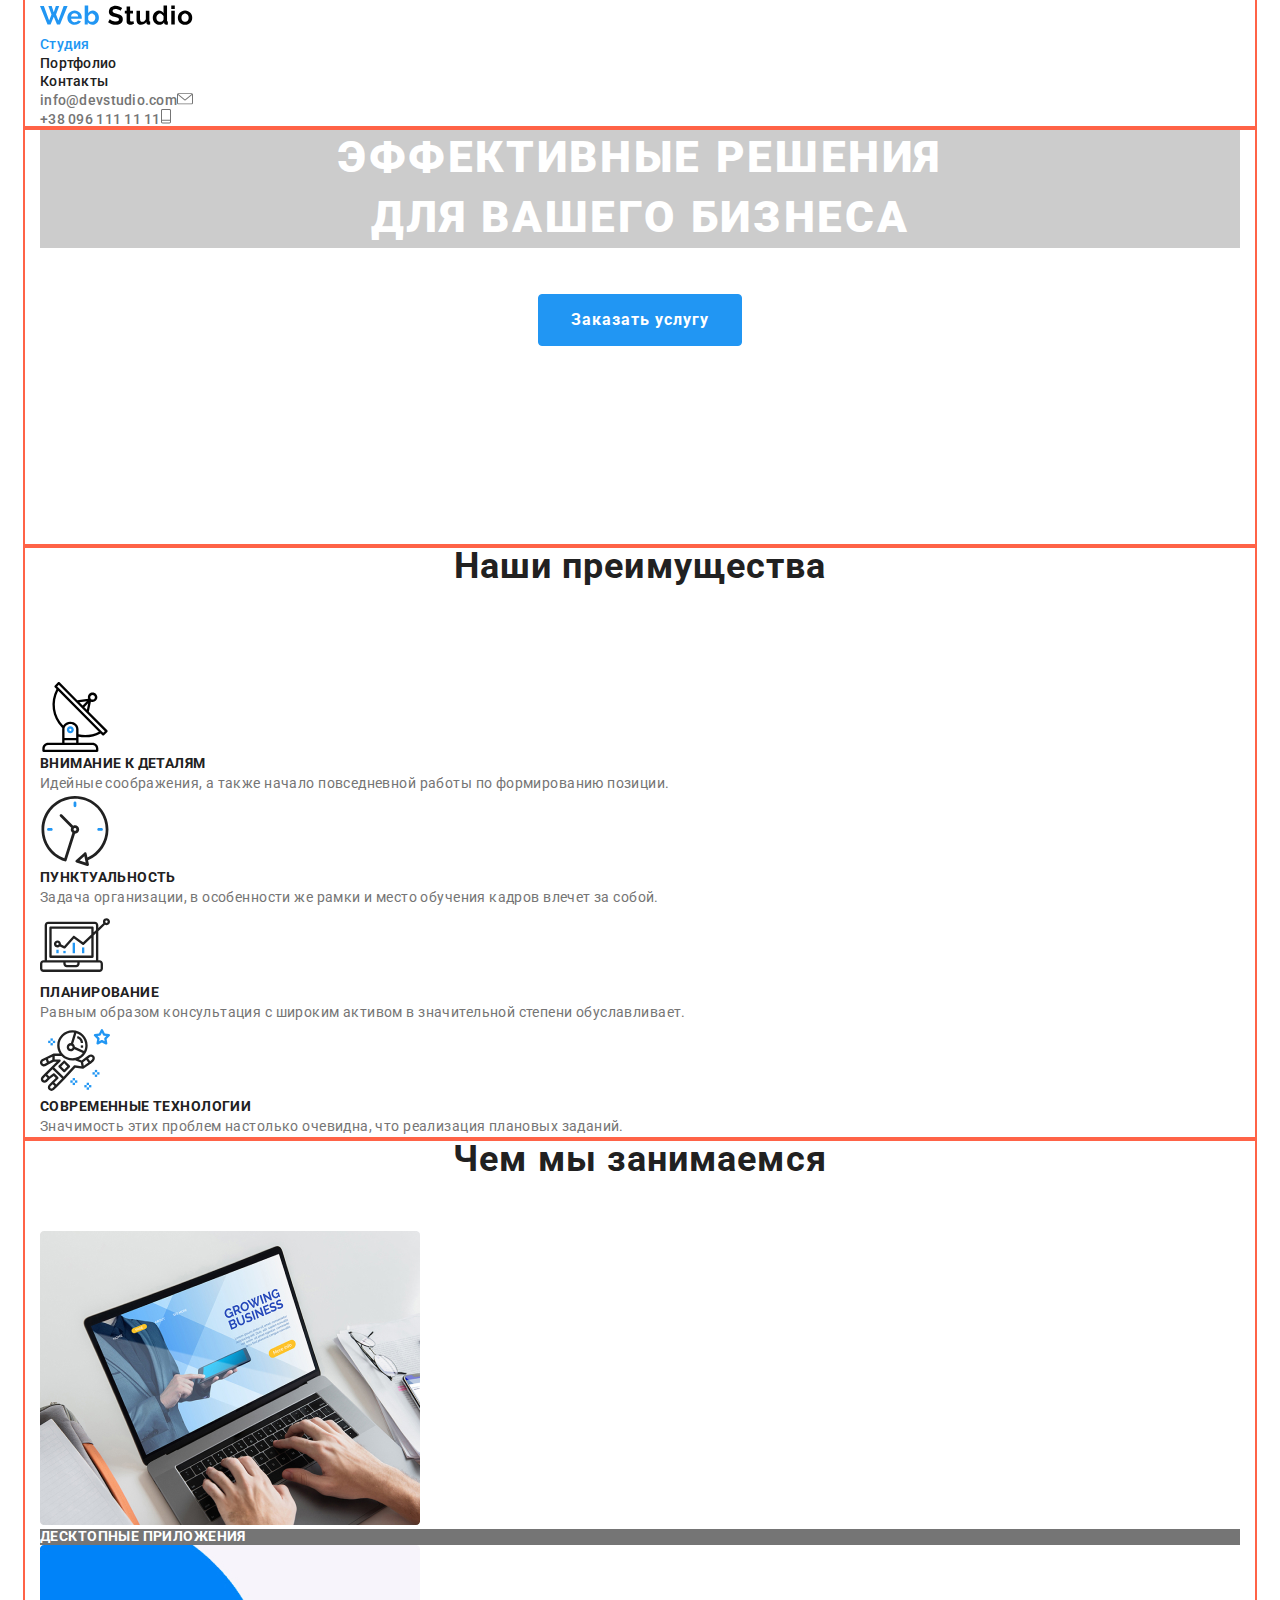
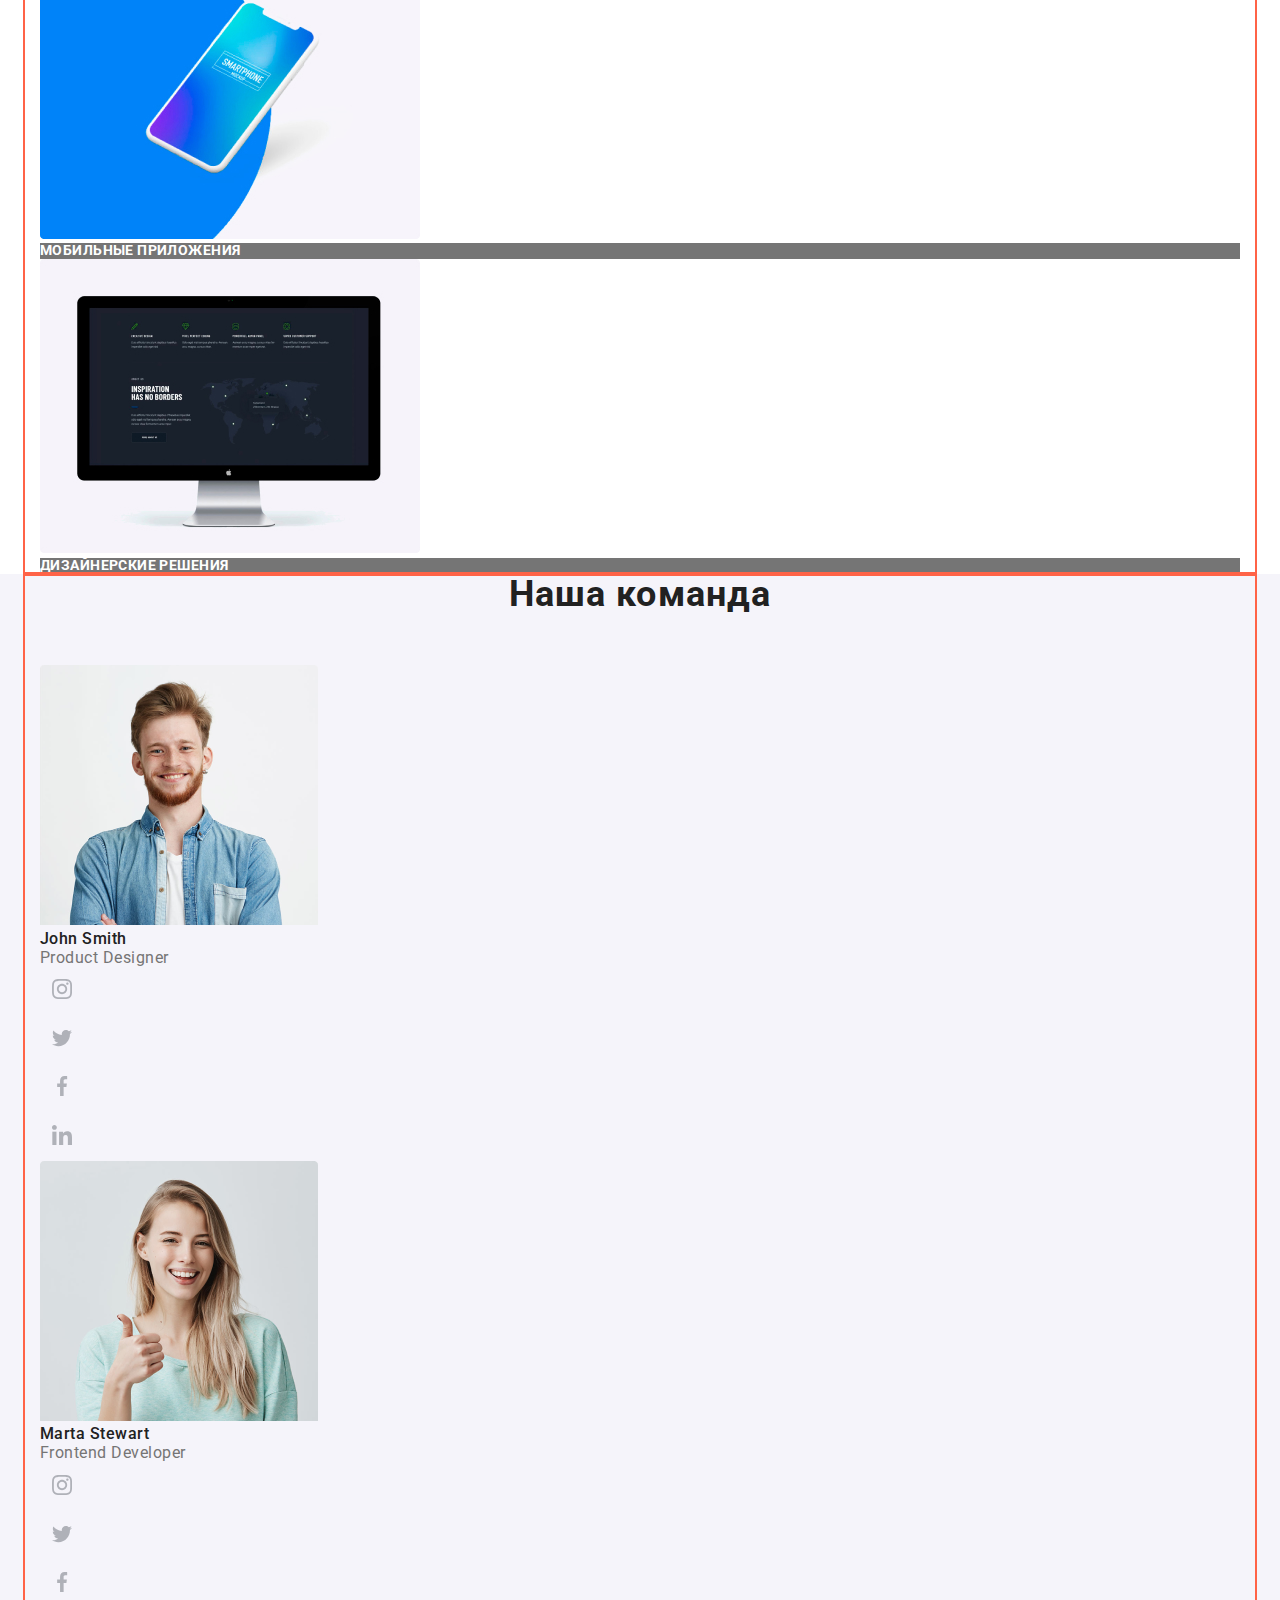
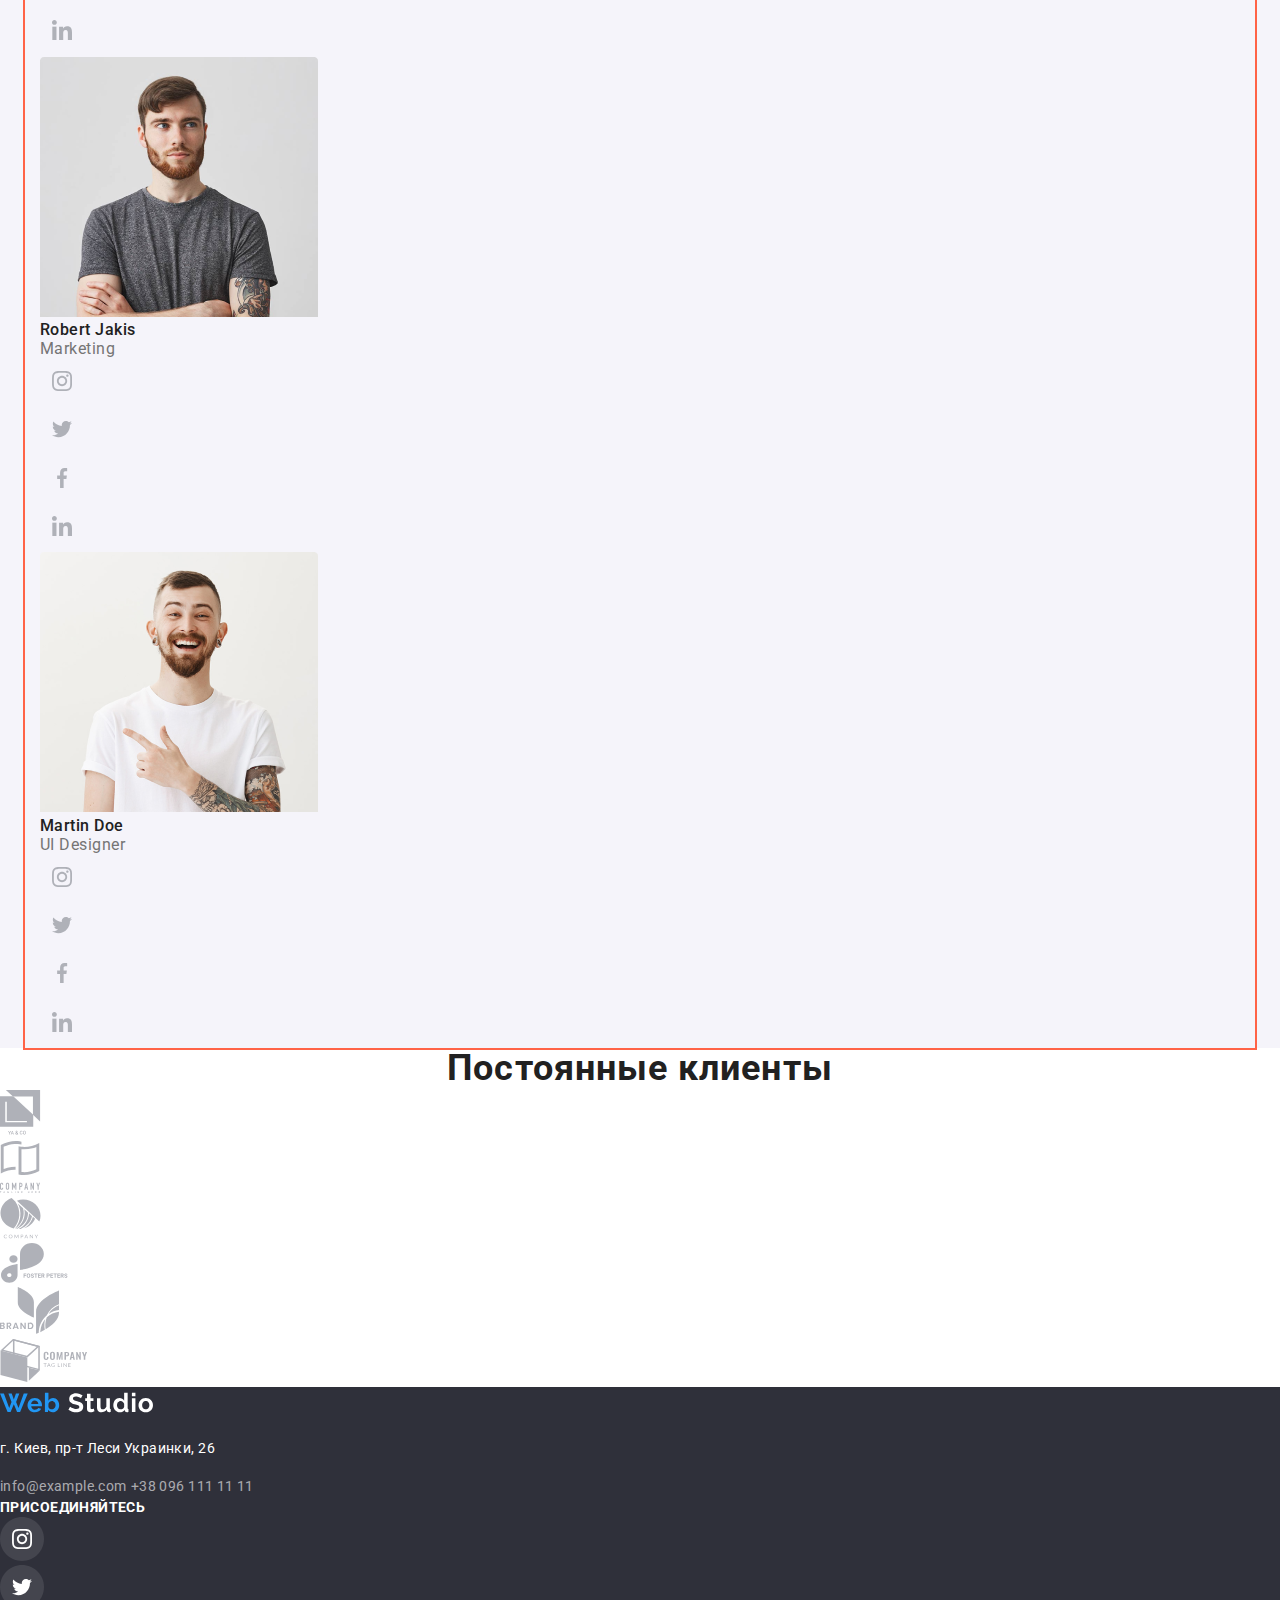
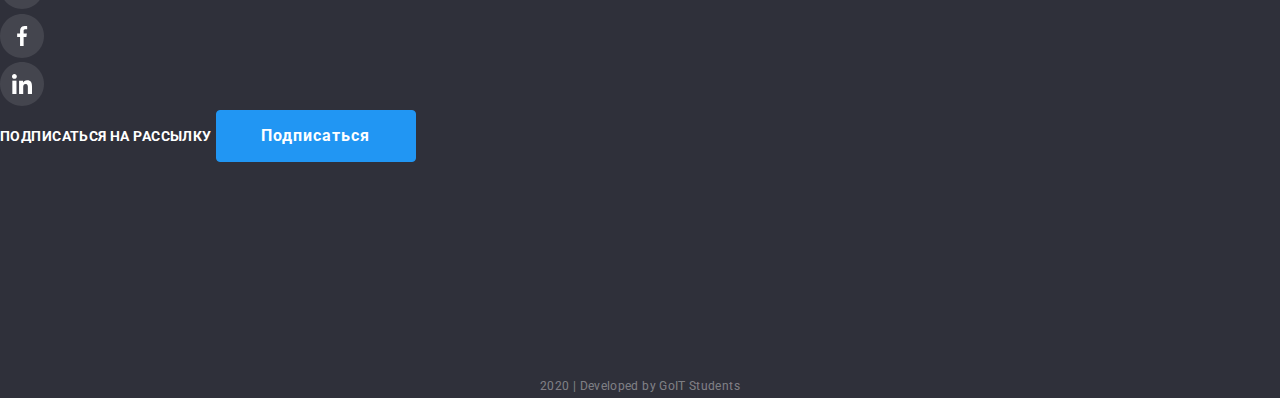
<file: index.html>
<!DOCTYPE html>
<html lang="ru">
  <head>
    <meta charset="UTF-8" />
    <meta name="viewport" content="width=device-width, initial-scale=1.0" />
    <title>Web Studio</title>
    <link href="https://fonts.googleapis.com/css2?family=Roboto:wght@400;500;700;900&display=swap" rel="stylesheet">
    <link rel="stylesheet" href="https://cdnjs.cloudflare.com/ajax/libs/modern-normalize/0.6.0/modern-normalize.min.css">
    <link rel="stylesheet" href="./css/styles.css">
  </head>
  <body>
    <header class="page-header">
      <div class="container">
        <nav>
          <a href="./index.html" class="logo">
            <img src="./images/Web Studio.svg" alt="Логотип компании" width="153" height="31"/>
          </a>

          <ul class="site-nav">
            <li><a href="./index.html" class="link current">Студия</a></li>
            <li><a href="./portfolio.html" class="link">Портфолио</a></li>
            <li><a href="#" class="link">Контакты</a></li>
          </ul>
        </nav>
        <ul>
          <li>
            <a href="mailto:info@devstudio.com" class="contacts-link">
              info@devstudio.com<img src="./images/mail.svg" alt="Иконка почты"/>
            </a>
          </li>
          <li>
            <a href="tel:+380961111111" class="contacts-link">
              +38 096 111 11 11<img src="./images/phone.svg" alt="Иконка телефона"/>
            </a>
          </li>
        </ul>
      </div>
    </header>

    <main>
      <section class="hero">
        <div class="container">
          <h1 class="hero-title">
            эффективные решения <br />
            для вашего бизнеса
          </h1>
          <a href="#" class="button">Заказать услугу</a>
        </div>
      </section>
      

      <section class="section">
        <div class="container">
          <h2 class="section-title">Наши преимущества</h2>

          <ul class="feature-list">
            <li>
              <img src="./images/antenna 1.svg" alt="Локатор">
              <h3 class="title">Внимание к деталям</h3>
              <p class="subtitle">
                Идейные соображения, а также начало повседневной работы по
                формированию позиции.
              </p>
            </li>
            <li>
              <img src="./images/clock 1.svg" alt="Часы">
              <h3 class="title">Пунктуальность</h3>
              <p class="subtitle">
                Задача организации, в особенности же рамки и место обучения кадров
                влечет за собой.
              </p>
            </li>
            <li>
              <img src="./images/diagram 1.svg" alt="Диаграма">
              <h3 class="title">Планирование</h3>
              <p class="subtitle">
                Равным образом консультация с широким активом в значительной
                степени обуславливает.
              </p>
            </li>
            <li>
              <img src="./images/astronaut 1.svg" alt="Астронавт">
              <h3 class="title">Современные технологии</h3>
              <p class="subtitle">
                Значимость этих проблем настолько очевидна, что реализация
                плановых заданий.
              </p>
            </li>
          </ul>
        </div>
      </section>
     
      <section class="section">
        <div class="container">
          <h2 class="section-title work">Чем мы занимаемся</h2>

          <ul class="work-list">
            <li>
              <a href="#">
                <img src="./images/notebook.jpg" alt="Включенный ноутбук" width="380" height="294"/>
              </a>

              <h3 class="title">Десктопные приложения</h3>
            </li>
            <li>
              <a href="#">
                <img src="./images/smartphone.jpg" alt="Смартфон" width="380" height="294"/>
              </a>

              <h3 class="title">Мобильные приложения</h3>
            </li>
            <li>
              <a href="#">
                <img src="./images/desktop.jpg" alt="Десктоп" width="380" height="294"/>
              </a>

              <h3 class="title">Дизайнерские решения</h3>
            </li>
          </ul>
        </div> 
      </section>
      

      <section class="section team-section">
        <div class="container">
          <h2 class="section-title">Наша команда</h2>

          <ul class="team-list">
            <li>
              <a href="#">
                <img src="./images/John.png" alt="Фото Джона" width="278" height="260"/>
              </a>

              <h3 class="title">John Smith</h3>
              <p class="subtitle">Product Designer</p>

              <ul>
                <li>
                  <a href="#" aria-label="Ссылка на Instagram">
                    <img src="./images/insta1.svg" alt="Инстаграмм">
                  </a>
                </li>
                <li>
                  <a href="#" aria-label="Ссылка на Twitter">
                    <img src="./images/twitter1.svg" alt="Твиттер">
                  </a>
                </li>
                <li>
                  <a href="#" aria-label="Ссылка на Facebook">
                    <img src="./images/facebook1.svg" alt="Фейсбук">
                  </a>
                </li>
                <li>
                  <a href="#" aria-label="Ссылка на LinkedIn">
                    <img src="./images/linkedin1.svg" alt="Линкедин">
                  </a>
                </li>
              </ul>
            </li>
            <li>
              <a href="#">
                <img src="./images/Marta Stewart.png" alt="Фото Марты" width="278" height="260"/>
              </a>

              <h3 class="title">Marta Stewart</h3>
              <p class="subtitle">Frontend Developer</p>

              <ul>
                <li>
                  <a href="#" aria-label="Ссылка на Instagram">
                    <img src="./images/insta1.svg" alt="Инстаграмм">
                  </a>
                </li>
                <li>
                  <a href="#" aria-label="Ссылка на Twitter">
                    <img src="./images/twitter1.svg" alt="Твиттер">
                  </a>
                </li>
                <li>
                  <a href="#" aria-label="Ссылка на Facebook">
                    <img src="./images/facebook1.svg" alt="Фейсбук">
                  </a>
                </li>
                <li>
                  <a href="#" aria-label="Ссылка на LinkedIn">
                    <img src="./images/linkedin1.svg" alt="Линкедин">
                  </a>
                </li>
              </ul>
            </li>
            <li>
              <a href="#">
                <img src="./images/Robert Jakis.png" alt="Фото Роберта" width="278" height="260"/>
              </a>

              <h3 class="title">Robert Jakis</h3>
              <p class="subtitle">Marketing</p>

              <ul>
                <li>
                  <a href="#" aria-label="Ссылка на Instagram">
                    <img src="./images/insta1.svg" alt="Инстаграмм">
                  </a>
                </li>
                <li>
                  <a href="#" aria-label="Ссылка на Twitter">
                    <img src="./images/twitter1.svg" alt="Твиттер">
                  </a>
                </li>
                <li>
                  <a href="#" aria-label="Ссылка на Facebook">
                    <img src="./images/facebook1.svg" alt="Фейсбук">
                  </a>
                </li>
                <li>
                  <a href="#" aria-label="Ссылка на LinkedIn">
                    <img src="./images/linkedin1.svg" alt="Линкедин">
                  </a>
                </li>
              </ul>
            </li>
            <li>
              <a href="#">
                <img src="./images/Martin Doe.png" alt="Фото Мартина" width="278" height="260"/>
              </a>

              <h3 class="title">Martin Doe</h3>
              <p class="subtitle">UI Designer</p>

              <ul>
                <li>
                  <a href="#" aria-label="Ссылка на Instagram">
                    <img src="./images/insta1.svg" alt="Инстаграмм">
                  </a>
                </li>
                <li>
                  <a href="#" aria-label="Ссылка на Twitter">
                    <img src="./images/twitter1.svg" alt="Твиттер">
                  </a>
                </li>
                <li>
                  <a href="#" aria-label="Ссылка на Facebook">
                    <img src="./images/facebook1.svg" alt="Фейсбук">
                  </a>
                </li>
                <li>
                  <a href="#" aria-label="Ссылка на LinkedIn">
                    <img src="./images/linkedin1.svg" alt="Линкедин">
                  </a>
                </li>
              </ul>
            </li>
          </ul>
        </div>
      </section>

      <section class="section">
        <h2 class="section-title">Постоянные клиенты</h2>

        <ul class="customer-list">
          <li>
            <a href="#">
              <img src="./images/logo 1.svg" alt="YA & CO" width="44" height="47"/>
            </a>
          </li>
          <li>
            <a href="#">
              <img src="./images/logo 2.svg" alt="#" width="40" height="52"/>
            </a>
          </li>
          <li>
            <a href="#">
              <img src="./images/logo 3.svg" alt="#" width="41" height="41"/>
            </a>
          </li>
          <li>
            <a href="#">
              <img src="./images/logo 4.svg" alt="#" width="82" height="40"/>
            </a>
          </li>
          <li>
            <a href="#">
              <img src="./images/logo 5.svg" alt="#" width="59" height="47"/>
            </a>
          </li>
          <li>
            <a href="#">
              <img src="./images/logo 6.svg" alt="#" width="88" height="44"/>
            </a>
          </li>
        </ul>
      </section>
    </main>

    <footer class="footer">
      <div>
        <a href="#">
          <img src="./images/Web Studio2.svg" alt="Логотип компании" width="153" height="31"/>
        </a>

        <address>
          <p class="footer-address">г. Киев, пр-т Леси Украинки, 26</p>
          <a href="mailto:info@example.com" class="footer-link">info@example.com</a>
          <a href="tel:+380961111111" class="footer-link">+38 096 111 11 11</a>
        </address>
      </div>

      <div>
        <b class="footer-title">присоединяйтесь</b>

        <ul class="socials">
          <li>
            <a href="#" aria-label="Ссылка на Instagram">
              <img src="./images/insta2.svg" alt="Инстаграмм">
            </a>
          </li>
          <li>
            <a href="#" aria-label="Ссылка на Twitter">
              <img src="./images/twitter2.svg" alt="Твиттер">
            </a>
          </li>
          <li>
            <a href="#" aria-label="Ссылка на Facebook">
              <img src="./images/facebook2.svg" alt="Фейсбук">
            </a>
          </li>
          <li>
            <a href="#" aria-label="Ссылка на LinkedIn">
              <img src="./images/linkedin2.svg" alt="Линкедин">
            </a>
          </li>
        </ul>
      </div>

      <div>
        <b class="footer-title">подписаться на рассылку</b>
        <a href="#" class="button"> Подписаться</a>
      </div>

      <p class="copy">2020 | Developed by GoIT Students</p>
    </footer>
  </body>
</html>
</file>
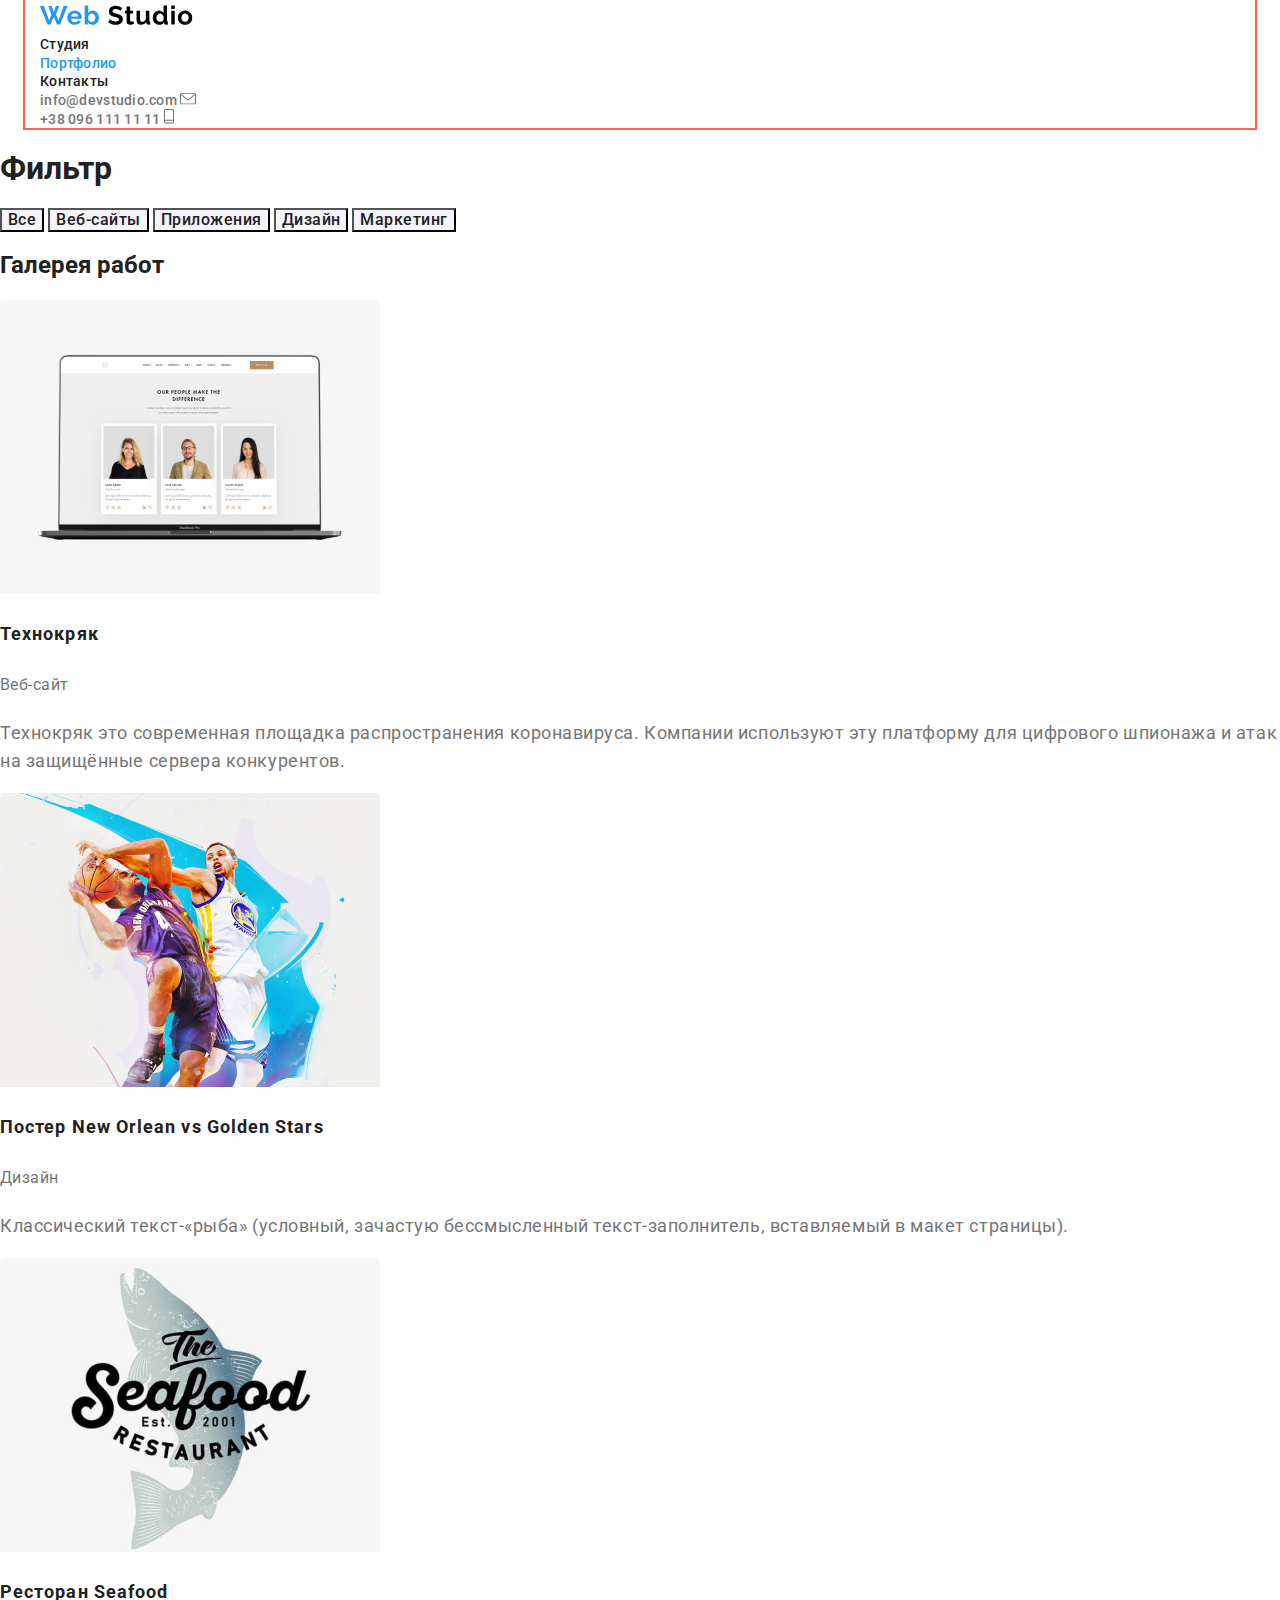
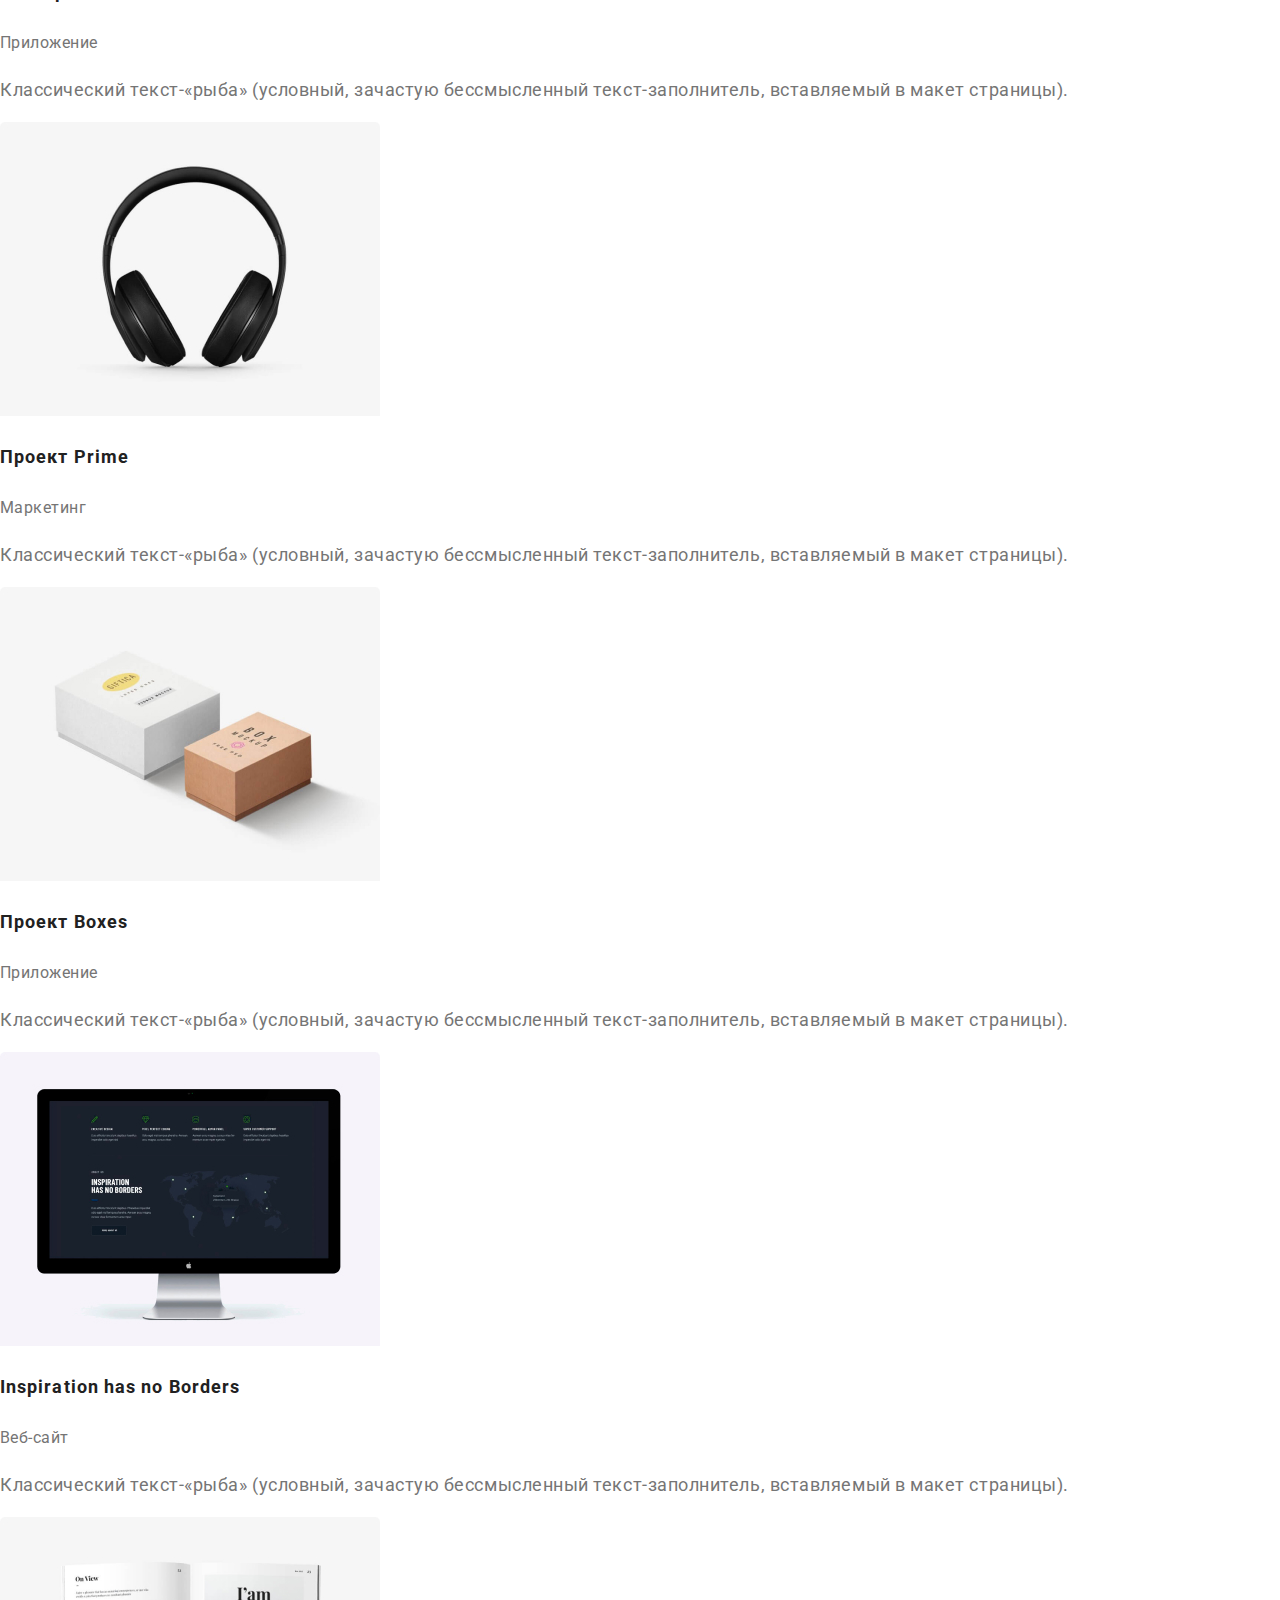
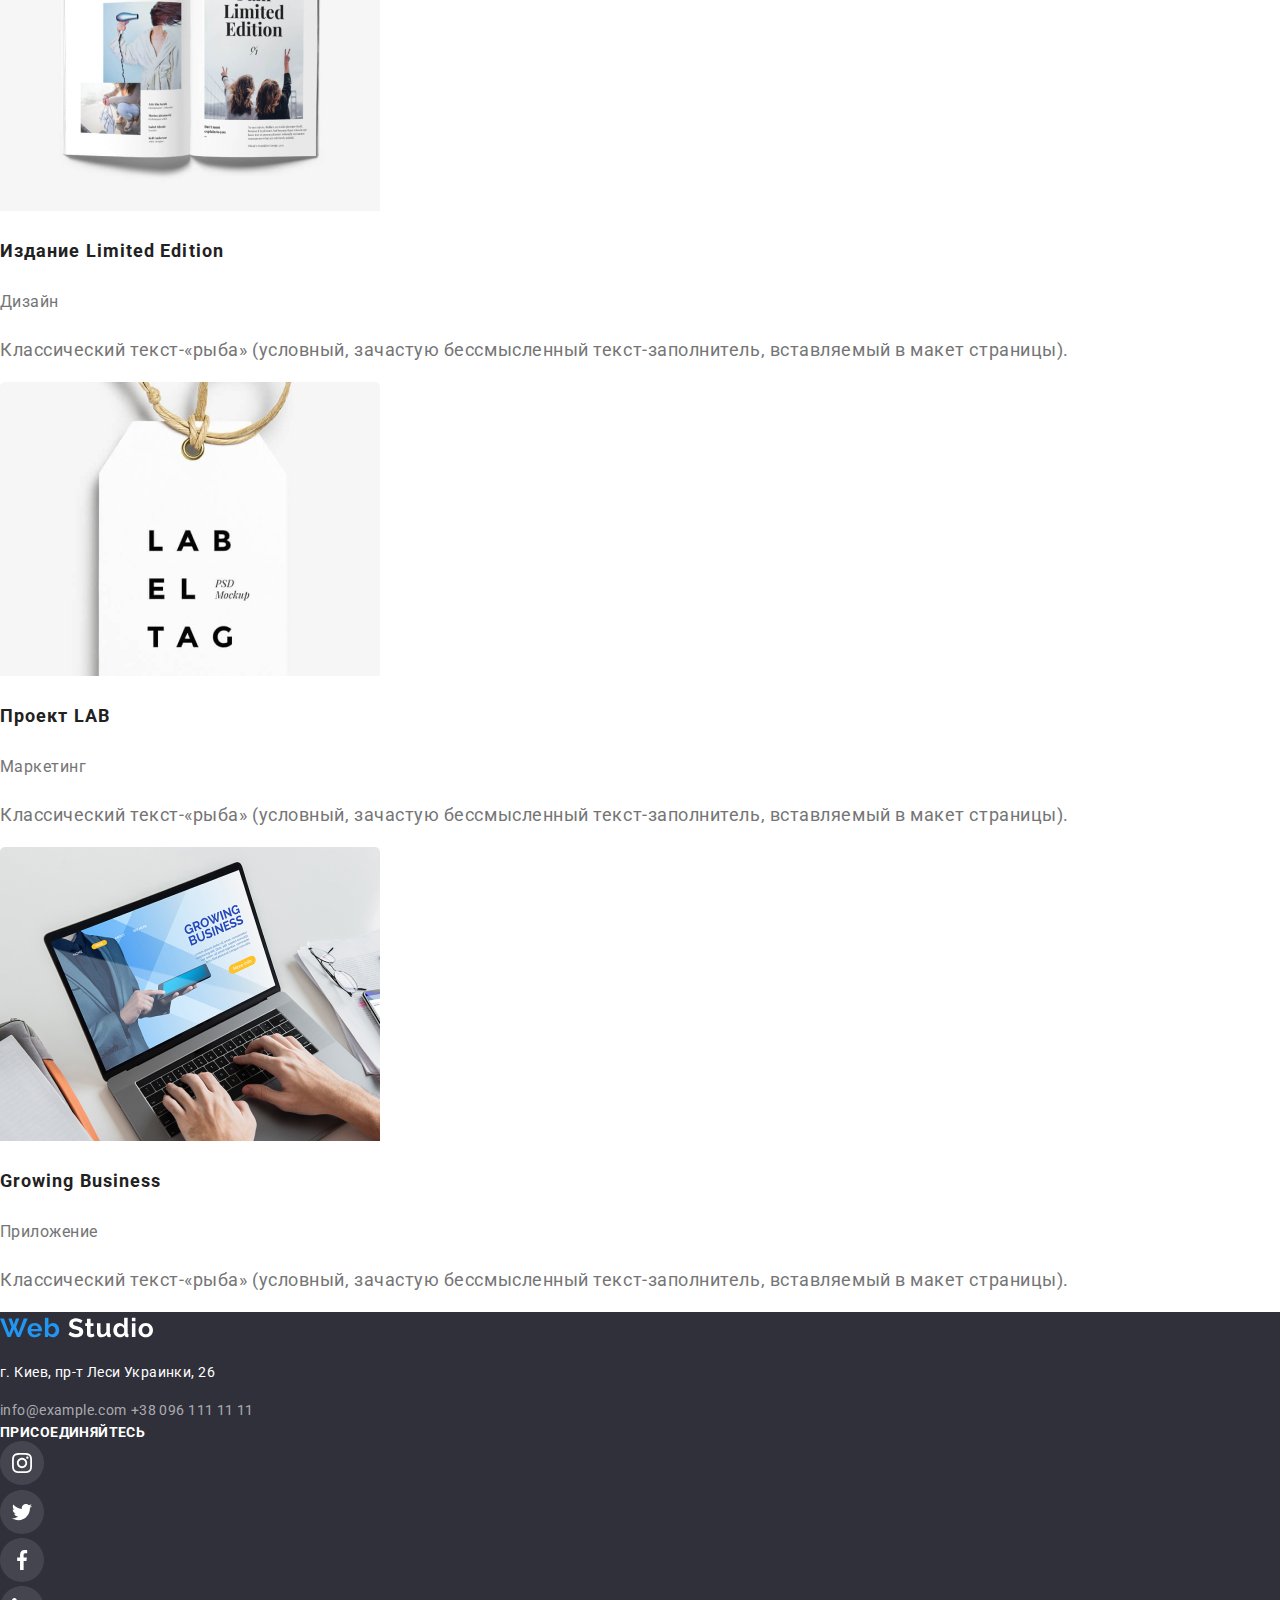
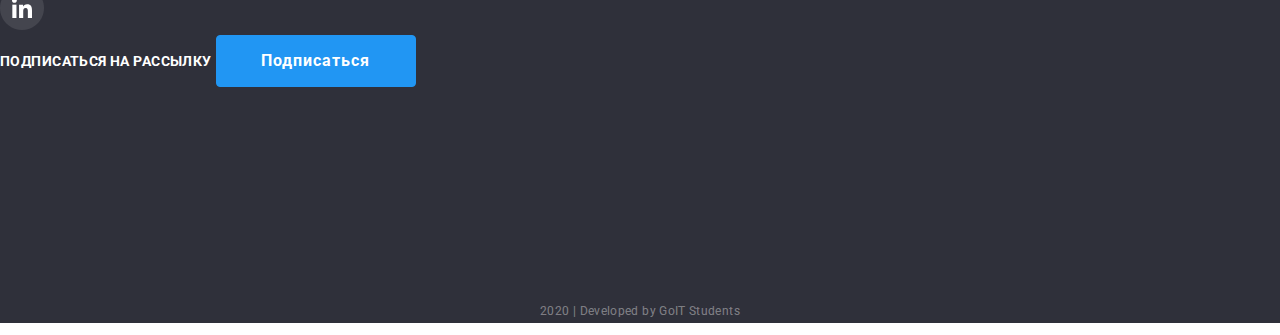
<file: portfolio.html>
<!DOCTYPE html>
<html lang="ru">
  <head>
    <meta charset="UTF-8" />
    <meta name="viewport" content="width=device-width, initial-scale=1.0" />
    <title>Portfilio</title>
    <link href="https://fonts.googleapis.com/css2?family=Roboto:wght@400;500;700;900&display=swap" rel="stylesheet">
    <link rel="stylesheet" href="https://cdnjs.cloudflare.com/ajax/libs/modern-normalize/0.6.0/modern-normalize.min.css">
    <link rel="stylesheet" href="./css/styles.css">
  </head>
  <body>
    <header class="page-header">
      <div class="container">
        <nav>
          <a href="./index.html" class="logo">
            <img src="./images/Web Studio.svg" alt="Логотип компании" width="153" height="31"/>
          </a>

          <ul class="site-nav">
            <li><a href="./index.html" class="link">Студия</a></li>
            <li><a href="./portfolio.html" class="link current">Портфолио</a></li>
            <li><a href="#" class="link">Контакты</a></li>
          </ul>
        </nav>

        <ul>
          <li>
            <a href="mailto:info@devstudio.com" class="contacts-link"
              >info@devstudio.com
              <img src="./images/mail.svg" alt="Иконка почты"/>
            </a>

          </li>
          <li>
            <a href="tel:+380961111111" class="contacts-link"
              >+38 096 111 11 11
              <img src="./images/phone.svg" alt="Иконка телефона"/>
            </a>
          </li>
        </ul>
      </div>
    </header>

    <main>
        <section class="section"></section>
          <div>
              <h1>Фильтр</h1>

                  <button type="button">Все</button>
                  <button type="button">Веб-сайты</button>
                  <button type="button">Приложения</button>
                  <button type="button">Дизайн</button>
                  <button type="button">Маркетинг</button>
          </div>

          <div>
            <h2>Галерея работ</h2>
            <ul class="prodject-list">
                <li>
                  <a href="#" class="link">
                    <img src="./images/Технокряк.jpg" alt="" width="380"
                    height="294">
                    <h3 class="prodject-title">Технокряк</h3>
                    <p class="subtitle">Веб-сайт</p>
                    <p class="text">Технокряк это современная площадка распространения коронавируса. Компании используют эту платформу для цифрового шпионажа и атак на защищённые сервера конкурентов.</p>
                  </a>
                </li>
                <li>
                  <a href="#" class="link">
                    <img src="./images/Постер.jpg" alt="" width="380"
                    height="294">
                    <h3 class="prodject-title">Постер New Orlean vs Golden Stars</h3>
                    <p class="subtitle">Дизайн</p>
                    <p class="text">Классический текст-«рыба» (условный, зачастую бессмысленный текст-заполнитель, вставляемый в макет страницы).</p>
                  </a>  
                </li>
                <li>
                  <a href="#" class="link">
                    <img src="./images/Ресторан.jpg" alt="" width="380"
                    height="294">
                    <h3 class="prodject-title">Ресторан Seafood</h3>
                    <p class="subtitle">Приложение</p>
                    <p class="text">Классический текст-«рыба» (условный, зачастую бессмысленный текст-заполнитель, вставляемый в макет страницы).</p>
                  </a>
                </li>
                <li>
                  <a href="#" class="link">
                    <img src="./images/Проект Прайм.jpg" alt="" width="380"
                    height="294">
                    <h3 class="prodject-title">Проект Prime</h3>
                    <p class="subtitle">Маркетинг</p>
                    <p class="text">Классический текст-«рыба» (условный, зачастую бессмысленный текст-заполнитель, вставляемый в макет страницы).</p>
                  </a>
                </li>
                <li>
                  <a href="#" class="link">
                    <img src="./images/Проект коробка.jpg" alt="" width="380"
                    height="294">
                    <h3 class="prodject-title">Проект Boxes</h3>
                    <p class="subtitle">Приложение</p>
                    <p class="text">Классический текст-«рыба» (условный, зачастую бессмысленный текст-заполнитель, вставляемый в макет страницы).</p>
                  </a>
                </li>
                <li>
                  <a href="#" class="link">
                    <img src="./images/inspirations.jpg" alt="" width="380"
                    height="294">
                    <h3 class="prodject-title">Inspiration has no Borders</h3>
                    <p class="subtitle">Веб-сайт</p>
                    <p class="text">Классический текст-«рыба» (условный, зачастую бессмысленный текст-заполнитель, вставляемый в макет страницы).</p>
                  </a>
                </li>
                <li>
                  <a href="#" class="link">
                    <img src="./images/Издание.jpg" alt="" width="380"
                    height="294">
                    <h3 class="prodject-title">Издание Limited Edition</h3>
                    <p class="subtitle">Дизайн</p>
                    <p class="text">Классический текст-«рыба» (условный, зачастую бессмысленный текст-заполнитель, вставляемый в макет страницы).</p>
                  </a>
                </li>
                <li>
                  <a href="#" class="link">
                    <img src="./images/Проект лаб.jpg" alt="" width="380"
                    height="294">
                    <h3 class="prodject-title">Проект LAB</h3>
                    <p class="subtitle">Маркетинг</p>
                    <p class="text">Классический текст-«рыба» (условный, зачастую бессмысленный текст-заполнитель, вставляемый в макет страницы).</p>
                  </a>
                </li>
                <li>
                  <a href="#" class="link">
                    <img src="./images/Бизнес.jpg" alt="" width="380"
                    height="294">
                    <h3 class="prodject-title">Growing Business</h3>
                    <p class="subtitle">Приложение</p>
                    <p class="text">Классический текст-«рыба» (условный, зачастую бессмысленный текст-заполнитель, вставляемый в макет страницы).</p>
                  </a>
                </li>
            </ul>
          </div>
        </section>
    </main>

    <footer class="footer">
      <div>
        <a href="#">
          <img src="./images/Web Studio2.svg" alt="Логотип компании" width="153" height="31"/>
        </a>

        <address>
          <p class="footer-address">г. Киев, пр-т Леси Украинки, 26</p>
          <a href="mailto:info@example.com" class="footer-link">info@example.com</a>
          <a href="tel:+380961111111" class="footer-link">+38 096 111 11 11</a>
        </address>
      </div>

      <div>
        <b class="footer-title">присоединяйтесь</b>

        <ul class="socials">
          <li>
            <a href="#" aria-label="Ссылка на Instagram">
              <img src="./images/insta2.svg" alt="Инстаграмм">
            </a>
          </li>
          <li>
            <a href="#" aria-label="Ссылка на Twitter">
              <img src="./images/twitter2.svg" alt="Твиттер">
            </a>
          </li>
          <li>
            <a href="#" aria-label="Ссылка на Facebook">
              <img src="./images/facebook2.svg" alt="Фейсбук">
            </a>
          </li>
          <li>
            <a href="#" aria-label="Ссылка на LinkedIn">
              <img src="./images/linkedin2.svg" alt="Линкедин">
            </a>
          </li>
        </ul>
      </div>

      <div>
        <b class="footer-title">подписаться на рассылку</b>
        <a href="#" class="button"> Подписаться</a>
      </div>

      <p class="copy">2020 | Developed by GoIT Students</p>
    </footer>
    
</body>
</html>
</file>
<file: css/styles.css>
/* цвет основного текста и иконок #212121 */
/* вторичный цвет текста #757575 */
/* цвет accent #2196F3 */
/* вторичный цвет фона #F5F4FA */
/* основной цвет фона #fffff */
/* цвет svg основной #AFB1B8 */
/* цвет фона подписей картинок rgba(47, 48, 58, 0.8) */
/* цвет фона футера #2F303A */
/* цвет ссылок футера rgba(255, 255, 255, 0.6) */
/* цвет подписи rgba(255, 255, 255, 0.4) */

:root {
    --primary-text-color: #212121;
    --secondary-text-color: #757575;
    --accent-color: #2196F3;
    --primary-white-color: #ffffff;
}

body {
    background-color: var(--primary-white-color);
    color: #212121;

    font-family: Roboto, sans-serif;
}


ul {
    list-style: none;
    padding: 0;
    margin: 0;
}

/* Основные заголовки цвет */
.section-title {
    color: var(--primary-text-color);

    font-weight: 700;
    font-size: 36px;
    line-height: 1.16;
    text-align: center;
    letter-spacing: 0.03em;
}

/* хедер */
.site-nav .link {
    color: var(--primary-text-color);

    font-weight: 500;
    font-size: 14px;
    line-height: 1.14;
    letter-spacing: 0.02em;
    text-decoration: none;
}

.site-nav .link:hover,
.site-nav .link:focus {
    color: var(--accent-color);
}

.site-nav .link.current {
    color: var(--accent-color);
}

.container {
margin-left: auto;
margin-right: auto;
width: 1230px;
padding-right: 15px;
padding-left: 15px;
outline: 2px solid tomato;
}

.contacts-link {
    color: var(--secondary-text-color);

    font-weight: 500;
    font-size: 14px;
    line-height: 1.14;
    letter-spacing: 0.02em;
    text-decoration: none;
}

.contacts-link:hover,
.contacts-link:focus {
    color: var(--accent-color);
}

/* Герой */
.hero {
    text-align: center;
}

.hero-title {
    margin-top: 0;
    margin-bottom: 46px;

    color: var(--primary-white-color);
    background-color: #cccccc;
    font-weight: 900;
    font-size: 44px;
    line-height: 1.36;
    letter-spacing: 0.06em;
    text-transform: uppercase;
}

/* кнопка */
.button {
    display: inline-block;
    border-radius: 4px;
    padding: 10px 32px;
    border: solid 1px var(--accent-color);
    min-width: 200px;
    text-align: center;
    margin-bottom: 200px;

    color: var(--primary-white-color);
    background-color: var(--accent-color);

    font-family: inherit;
    font-weight: 700;
    font-size: 16px;
    line-height: 1.87;
    letter-spacing: 0.06em;
    text-decoration: none;
}

/* преимущества */
.section-title {
    margin-top: 0;
    margin-bottom: 0;
}

.feature-list {
    padding-top: 94px;
}

.feature-list .title {
    margin-top: 0;
    margin-bottom: 0;

    color: var(--primary-text-color);
    font-weight: 700;
    font-size: 14px;
    line-height: 1.14;
    letter-spacing: 0.03em;
    text-transform: uppercase;
}

.feature-list .subtitle {
    margin-top: 0;
    margin-bottom: 0;

    color: var(--secondary-text-color);
    font-weight: 400;
    font-size: 14px;
    line-height: 1.71;
    letter-spacing: 0.03em;
}

/* Чем занимаемся */
.work-list .title {
    margin-top: 0;
    margin-bottom: 0;
    
    color: var(--primary-white-color);
    background-color: var(--secondary-text-color);
    font-weight: 700;
    font-size: 14px;
    line-height: 1.14;
    letter-spacing: 0.03em;
    text-transform: uppercase;
}

.section-title.work {
    margin-bottom: 50px;
}


/* команда */
.team-section {
    background-color: #F5F4FA;
}

.team-section .section-title {
    margin-bottom: 50px;
}

.team-list .title{
    margin-top: 0;
    margin-bottom: 0;
    
    color: var(--primary-text-color);
    font-weight: 500;
    font-size: 16px;
    line-height: 1.18;
    letter-spacing: 0.03em;
}

.team-list .subtitle {
    margin-top: 0;
    margin-bottom: 0;

    color: var(--secondary-text-color);
    font-weight: 400;
    font-size: 16px;
    line-height: 1.18;
    letter-spacing: 0.03em;
}

/* футер */
.footer {
    background-color: #2F303A;
}
.footer-address {
    color: var(--primary-white-color);

    font-weight: 400;
    font-style: normal;
    font-size: 14px;
    line-height: 1.71;
    letter-spacing: 0.03em;
}

.footer-title {
    color: var(--primary-white-color);

    font-weight: 700;
    font-style: normal;
    font-size: 14px;
    line-height: 1.14;
    letter-spacing: 0.03em;
    text-transform: uppercase;
}

.footer-link {
    color: rgba(255, 255, 255, 0.6);

    font-style: normal;
    font-weight: 400;
    font-size: 14px;
    line-height: 1.71;
    letter-spacing: 0.03em;
    text-decoration: none;
}

.copy {
    color: rgba(255, 255, 255, 0.4);

    font-weight: 400;
    font-size: 12px;
    line-height: 2;
    text-align: center;
    letter-spacing: 0.03em;
}

/* Портфолио */
/* Button */
button {
    background-color: #F5F4FA;
    color: var(--primary-text-color);

    font-weight: 500;
    font-size: 16px;
    line-height: 1,6;
    text-align: center;
    letter-spacing: 0.03em;
    text-decoration: none;
}

button:hover,
button:focus {
    background-color: var(--accent-color);
}

/* Галерея */
.prodject-list .prodject-title {
    color: var(--primary-text-color);

    font-weight: bold;
    font-size: 18px;
    line-height: 2;
    letter-spacing: 0.06em;
}

.prodject-list .subtitle {
    color: var(--secondary-text-color);

    font-weight: normal;
    font-size: 16px;
    line-height: 1.9;
    letter-spacing: 0.03em;
}

.prodject-list .text {
    color: var(--secondary-text-color);

    font-weight: normal;
    font-size: 18px;
    line-height: 1.56;
    letter-spacing: 0.03em;
}

.prodject-list .link {
    text-decoration: none;
}
</file>
